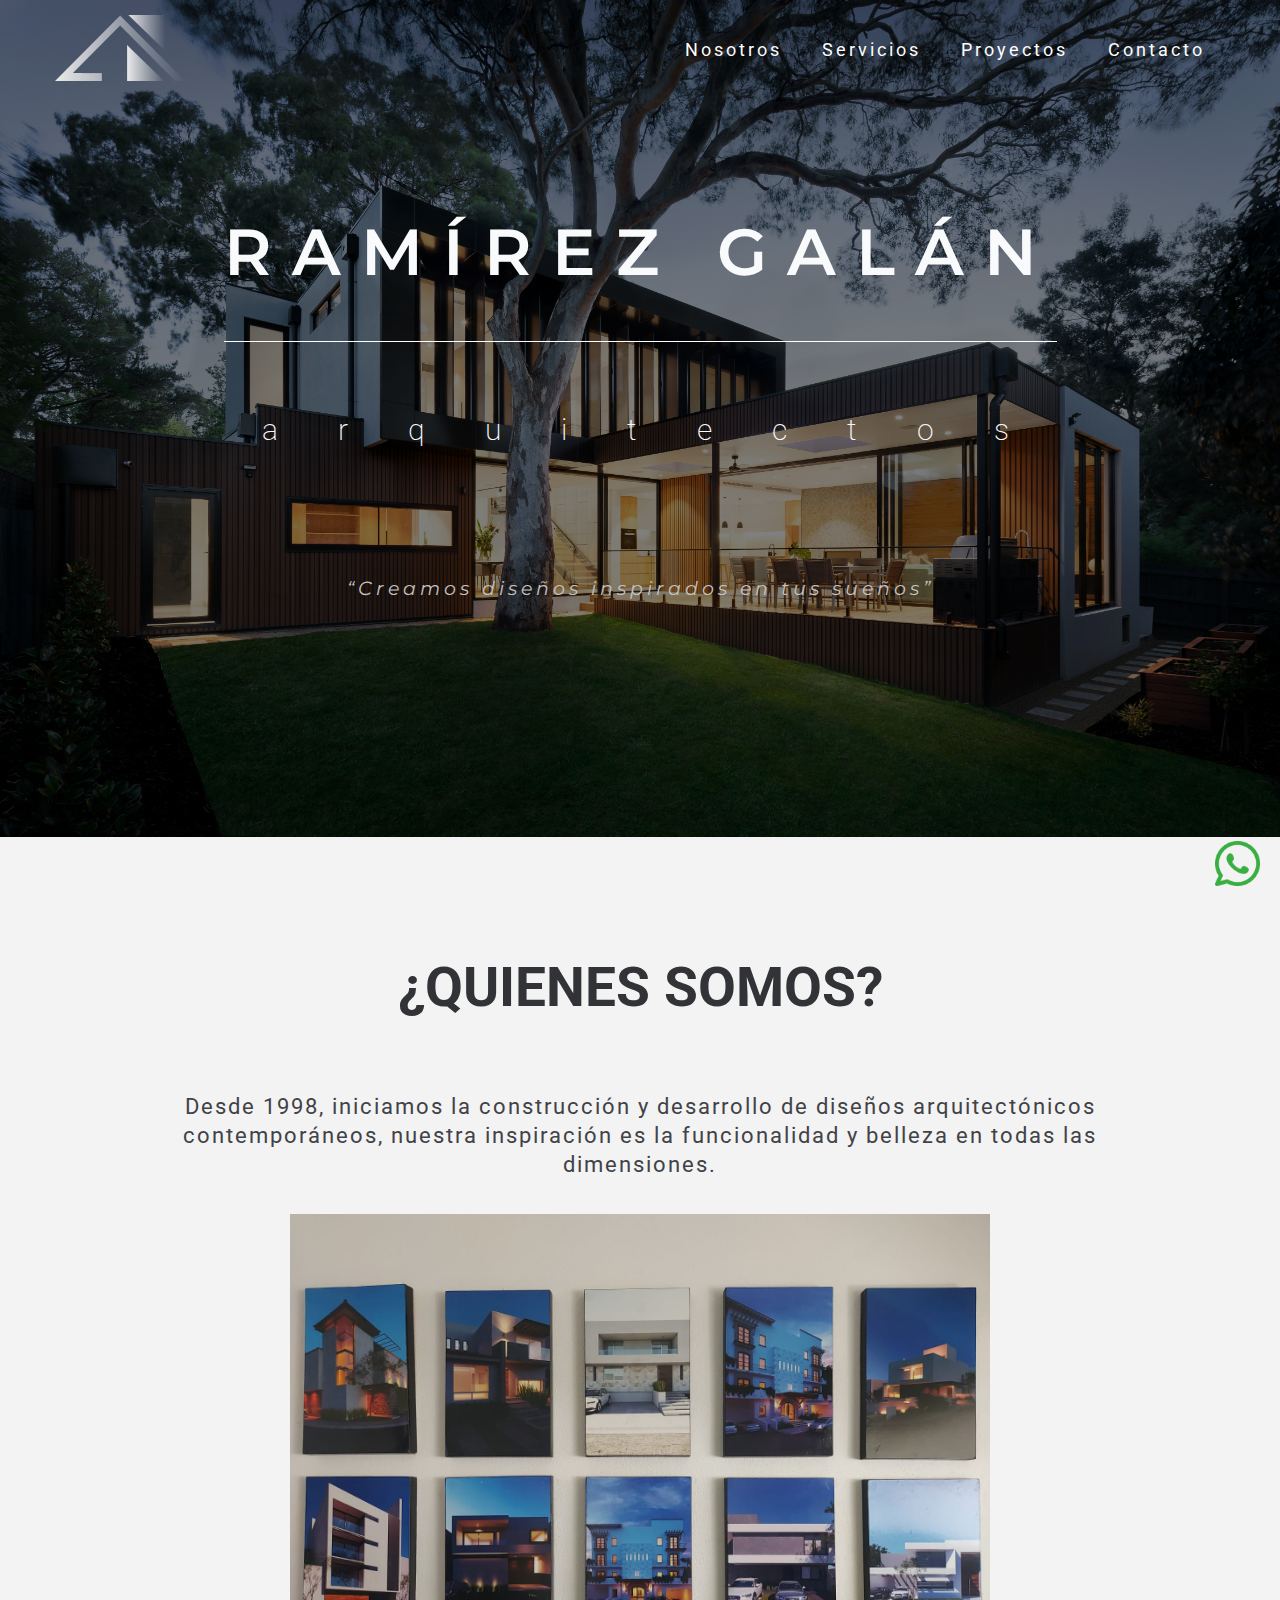
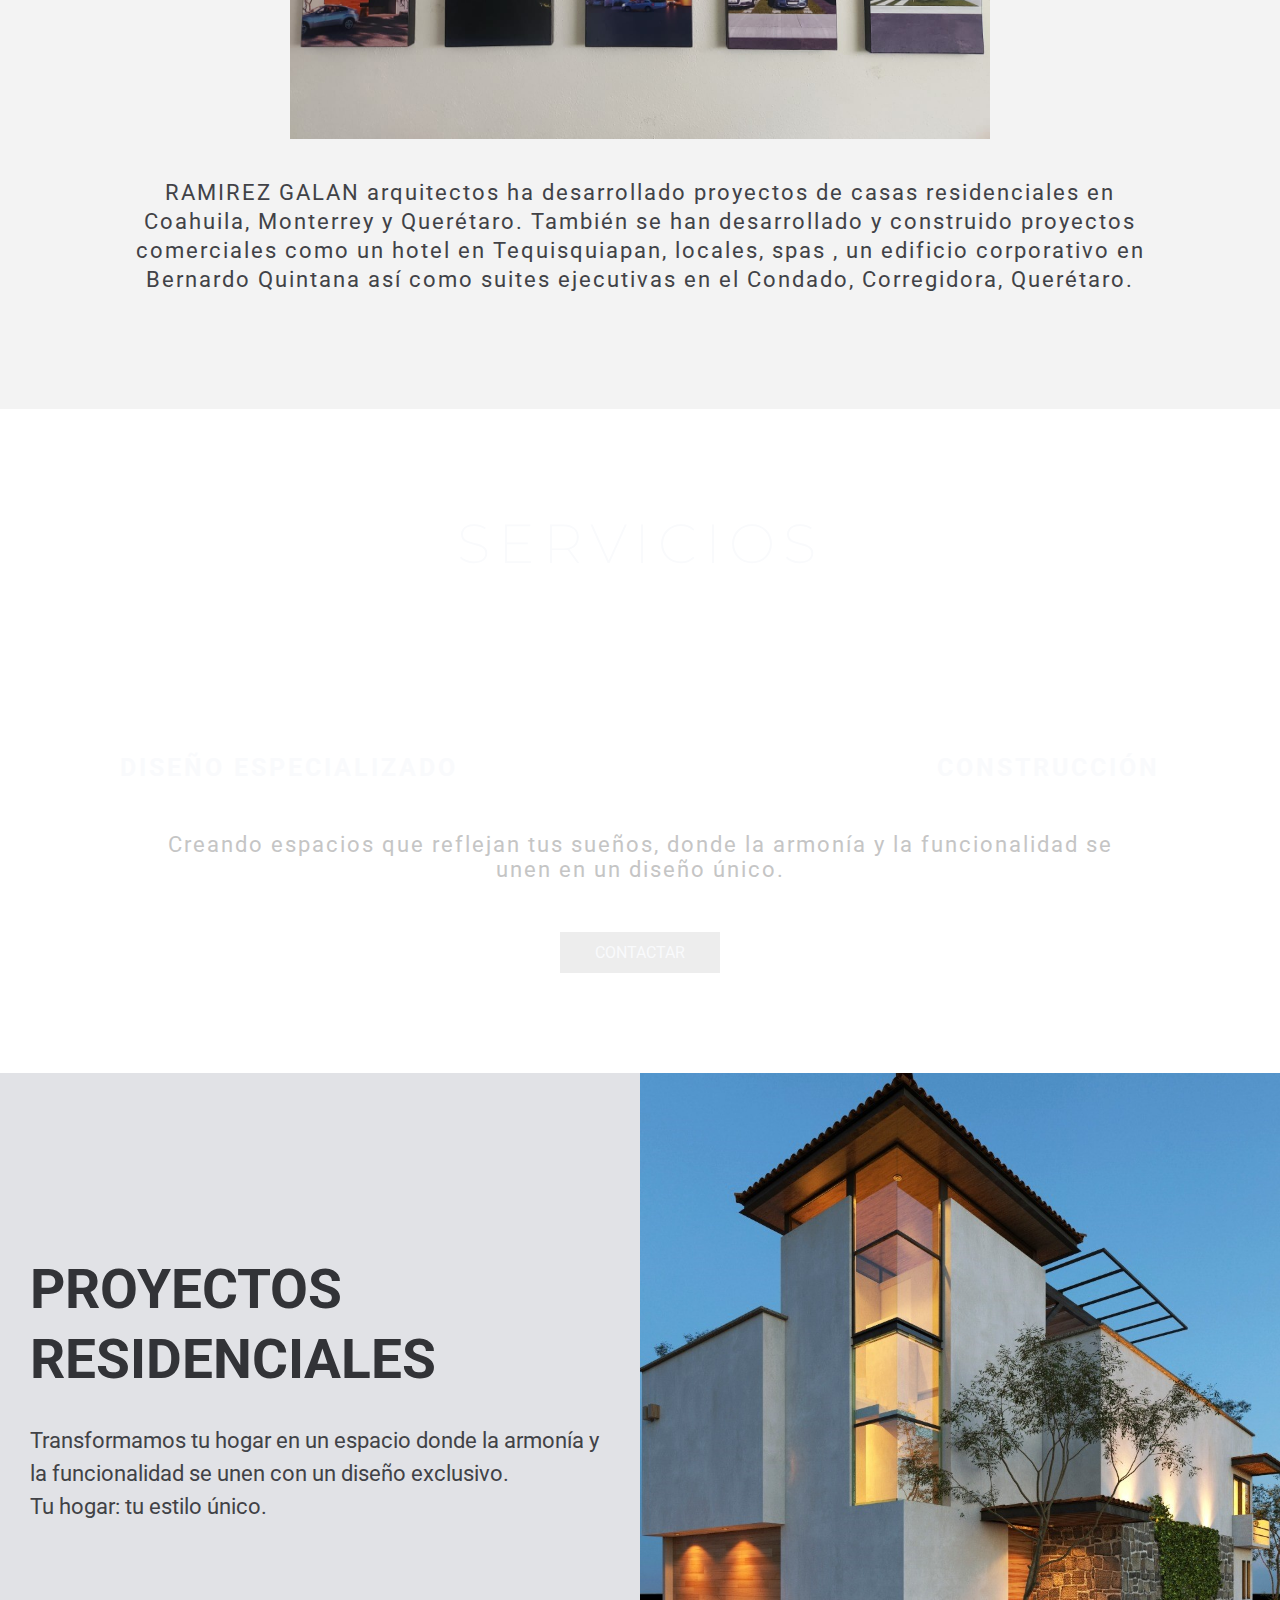
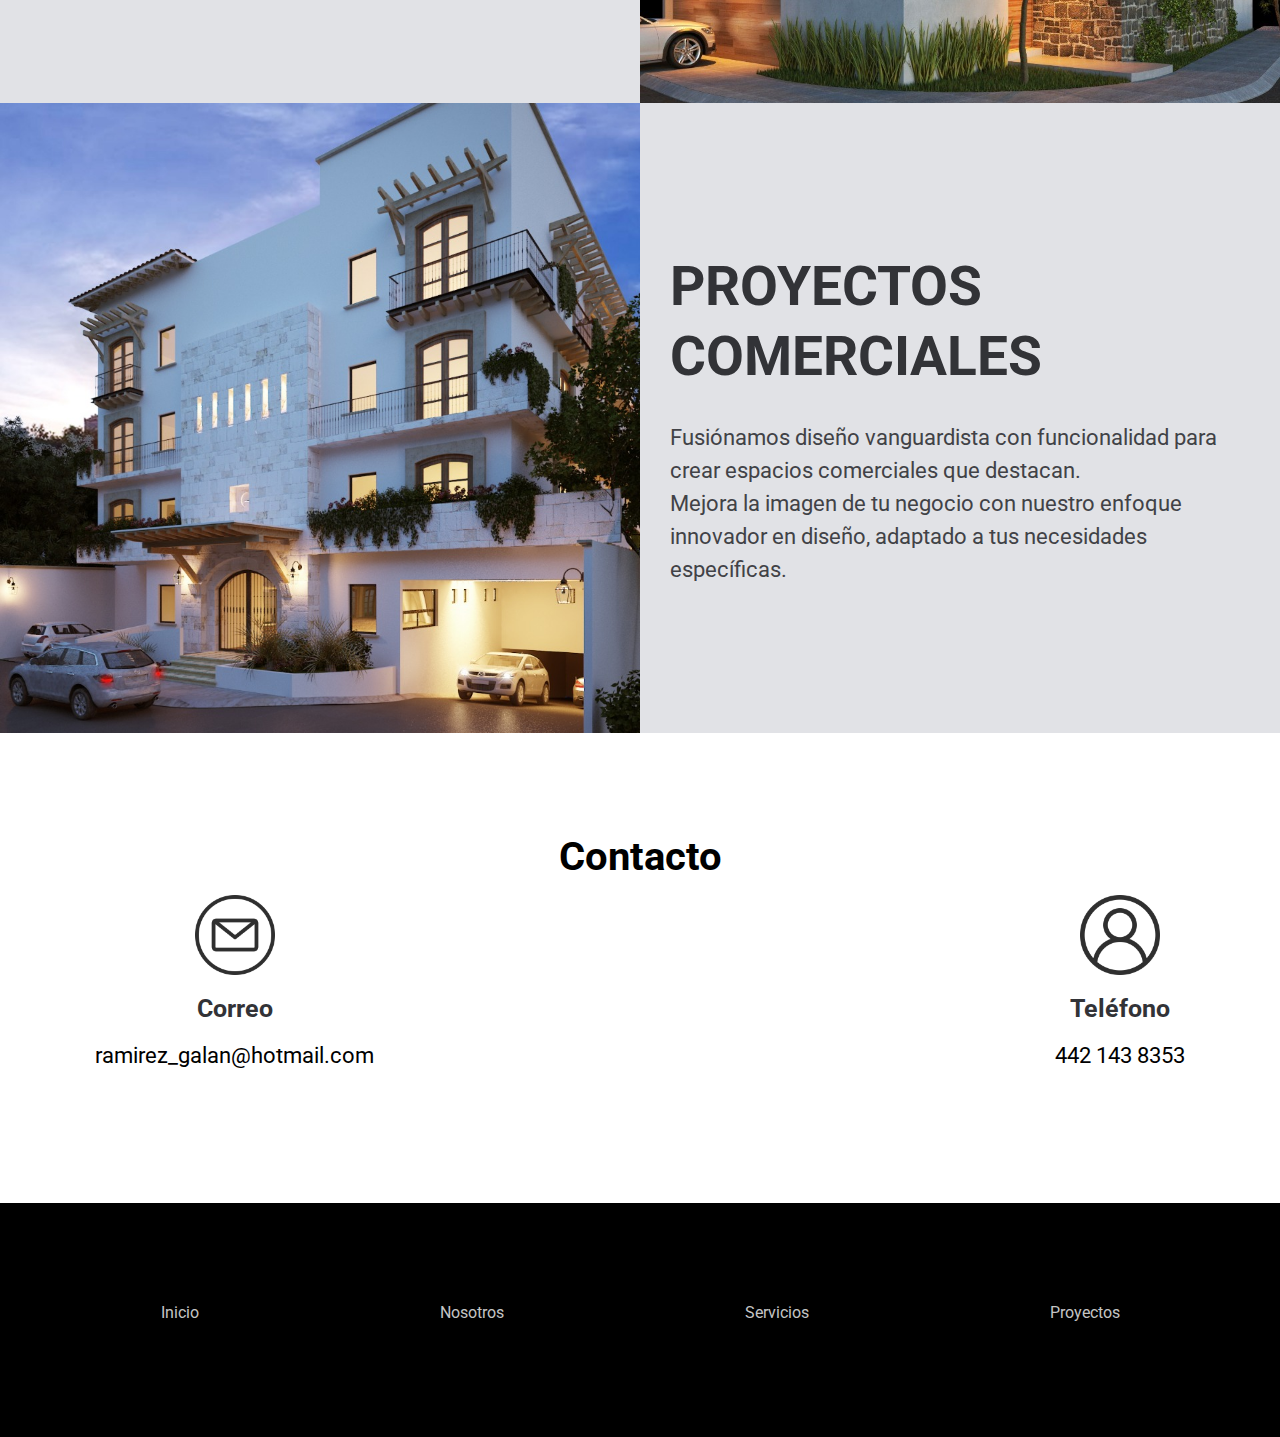
<file: index.html>
<!DOCTYPE html>
<html lang="en">

<head>
    <meta charset="UTF-8">
    <meta name="viewport" content="width=device-width, initial-scale=1.0">
    <title>Ramirez Galán</title>
    <link rel="stylesheet" href="estilosA.css" </head>
    <link rel="icon" href="images/logoGr.svg">

<body>
    <a href="https://wa.link/zyvacx" target="_blank" class="btn-whats"><img src="images/whatsapp.png" width="45px"
            alt=""></a>


    <header class="header">
        <div class="menu container">
            <a href="#contacto" class="logo"><img src="images/logo.png" width="130px" alt=""></a>
            <input type="checkbox" id="menu" />

            <label for="menu">
                <img src="images/menu.png" class="menu-icono" alt=""> 
            </label>
            <nav class="navbar">
                <ul>
                    <li><a href="#nosotros">Nosotros</a></li> 
                    <li><a href="#servicios">Servicios</a></li>
                    <li><a href="#proyectos">Proyectos</a></li>
                    <li><a href="#contacto">Contacto</a></li>
                </ul>
            </nav>
        </div>
        <div class="header-content container">
            <h1>Ramírez Galán</h1>
            <h3>Arquitectos</h3>
            
            <p>
                “Creamos diseños inspirados en tus sueños”
            </p>
        </div>
    </header>

    <section class="info" id="nosotros">

        <div class="info-content container">
            <h2> ¿Quienes somos?</h2>
            <p class="txt-p">
                Desde 1998, iniciamos la construcción y desarrollo de diseños arquitectónicos contemporáneos, nuestra
                inspiración es la funcionalidad y
                belleza en todas las dimensiones.</p>

            
            <img src="images/collage Armando.jpg" width="700px" alt="">

            <p class="txt-p">
                RAMIREZ GALAN arquitectos ha desarrollado proyectos de casas
                residenciales en Coahuila, Monterrey y Querétaro.
                También se han desarrollado y construido proyectos comerciales como un
                hotel en Tequisquiapan, locales, spas , un edificio corporativo en Bernardo
                Quintana así como suites ejecutivas en el Condado, Corregidora,
                Querétaro.
            </p>
            


        </div>
    </section>
    <main class="services" id="servicios">
        <div class="services-content container">
            <h2>Servicios</h2>
            <div class="services-group">
                <div class="services-1">
                    <img src="images/i3.png" alt="">
                    <h3>DISEÑO ESPECIALIZADO</h3>
                </div>
                <div class="services-1">
                    <img src="images/i1.png" alt="">
                    <h3>CONSTRUCCIÓN</h3>
                </div>
            </div>
            <p>
                Creando espacios que reflejan tus sueños, donde la armonía y la funcionalidad se unen en un diseño único.
            </p>
            <a href="#contacto" class="btn-1">Contactar</a>
        </div>
    </main>
    <section class="general" id="proyectos">
        <div class="general-01">
            <h2>Proyectos Residenciales</h2>
            <p>
                Transformamos tu hogar en un espacio donde la armonía y la funcionalidad se unen con un diseño exclusivo. 
                <br>
                Tu hogar: tu estilo único. 
                

            </p>

        </div>
        <div class="general-2">
            <img src="images/COLINAS CAMPESTRE.jpg" alt="">
        </div>
    </section>
    <section class="general">
        <div class="general-3">
            <img src="images/QUINTA 42 CORREGIDORA, QRO.jpg" alt="">
        </div>
        <div class="general-1">
            <h2>Proyectos Comerciales</h2>
            <p>
                Fusiónamos diseño vanguardista con funcionalidad para crear espacios comerciales que destacan. 

                <br>
                Mejora la imagen de tu negocio con nuestro enfoque innovador en diseño, adaptado a tus necesidades específicas. 
            </p>

        </div>
    </section>
    <section class="blog container" id="contacto">
        <h2>Contacto</h2>
        

        <div class="blog-content">
            
            
            <div class="blog-1">
                <img src="images/email.png" alt="">
                <h3>Correo</h3>
                <p>ramirez_galan@hotmail.com
                </p>
            </div>
            <div class="blog-1">
                <img src="images/user.png"  alt="">
                <h3>Teléfono</h3>
                <p>442 143 8353</p>
            </div>
            
        </div>

    </section>
    <footer class="footer">
        <div class="footer-content container">
            <ul>
                <li><a href="#">Inicio</a></li>
                <li><a href="#nosotros">Nosotros</a></li>
                <li><a href="#servicios">Servicios</a></li>
                <li><a href="#proyectos">Proyectos</a></li>

            </ul>


        </div>
    </footer>
</body>

</html>
</file>
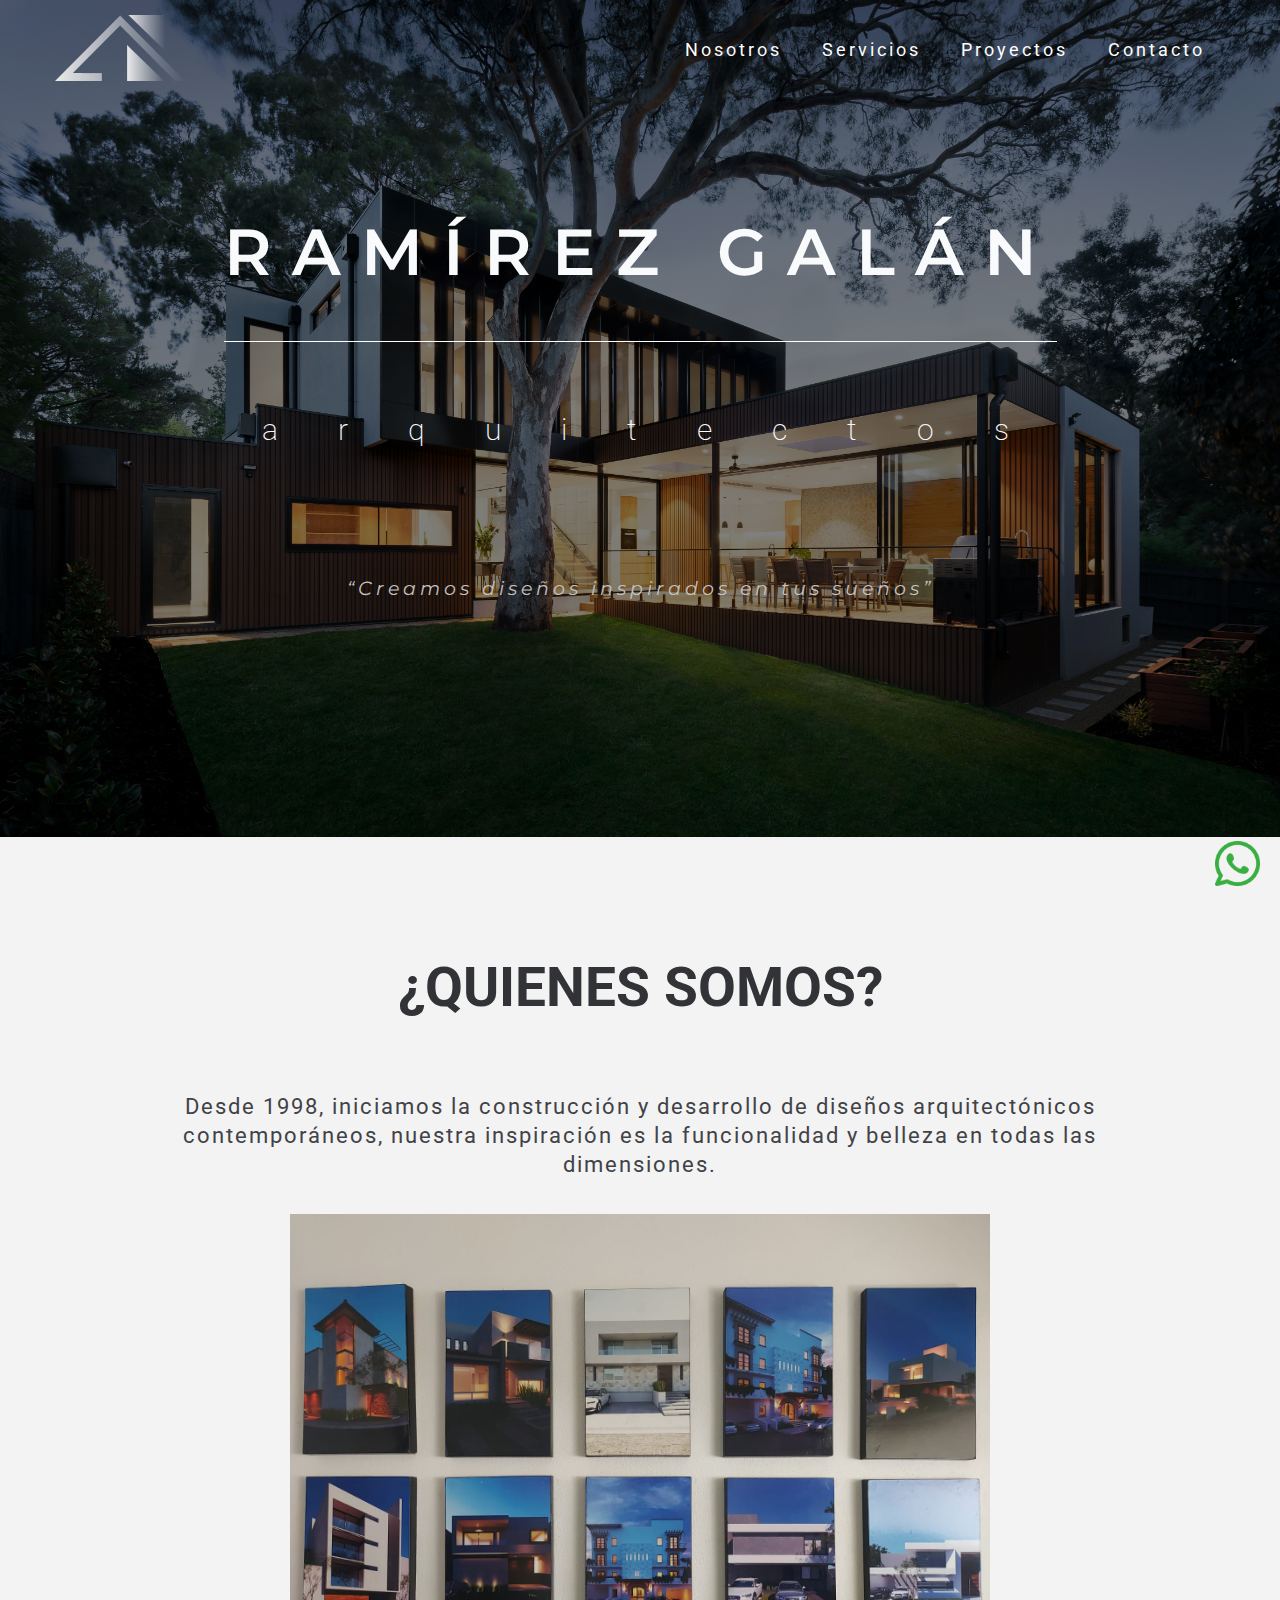
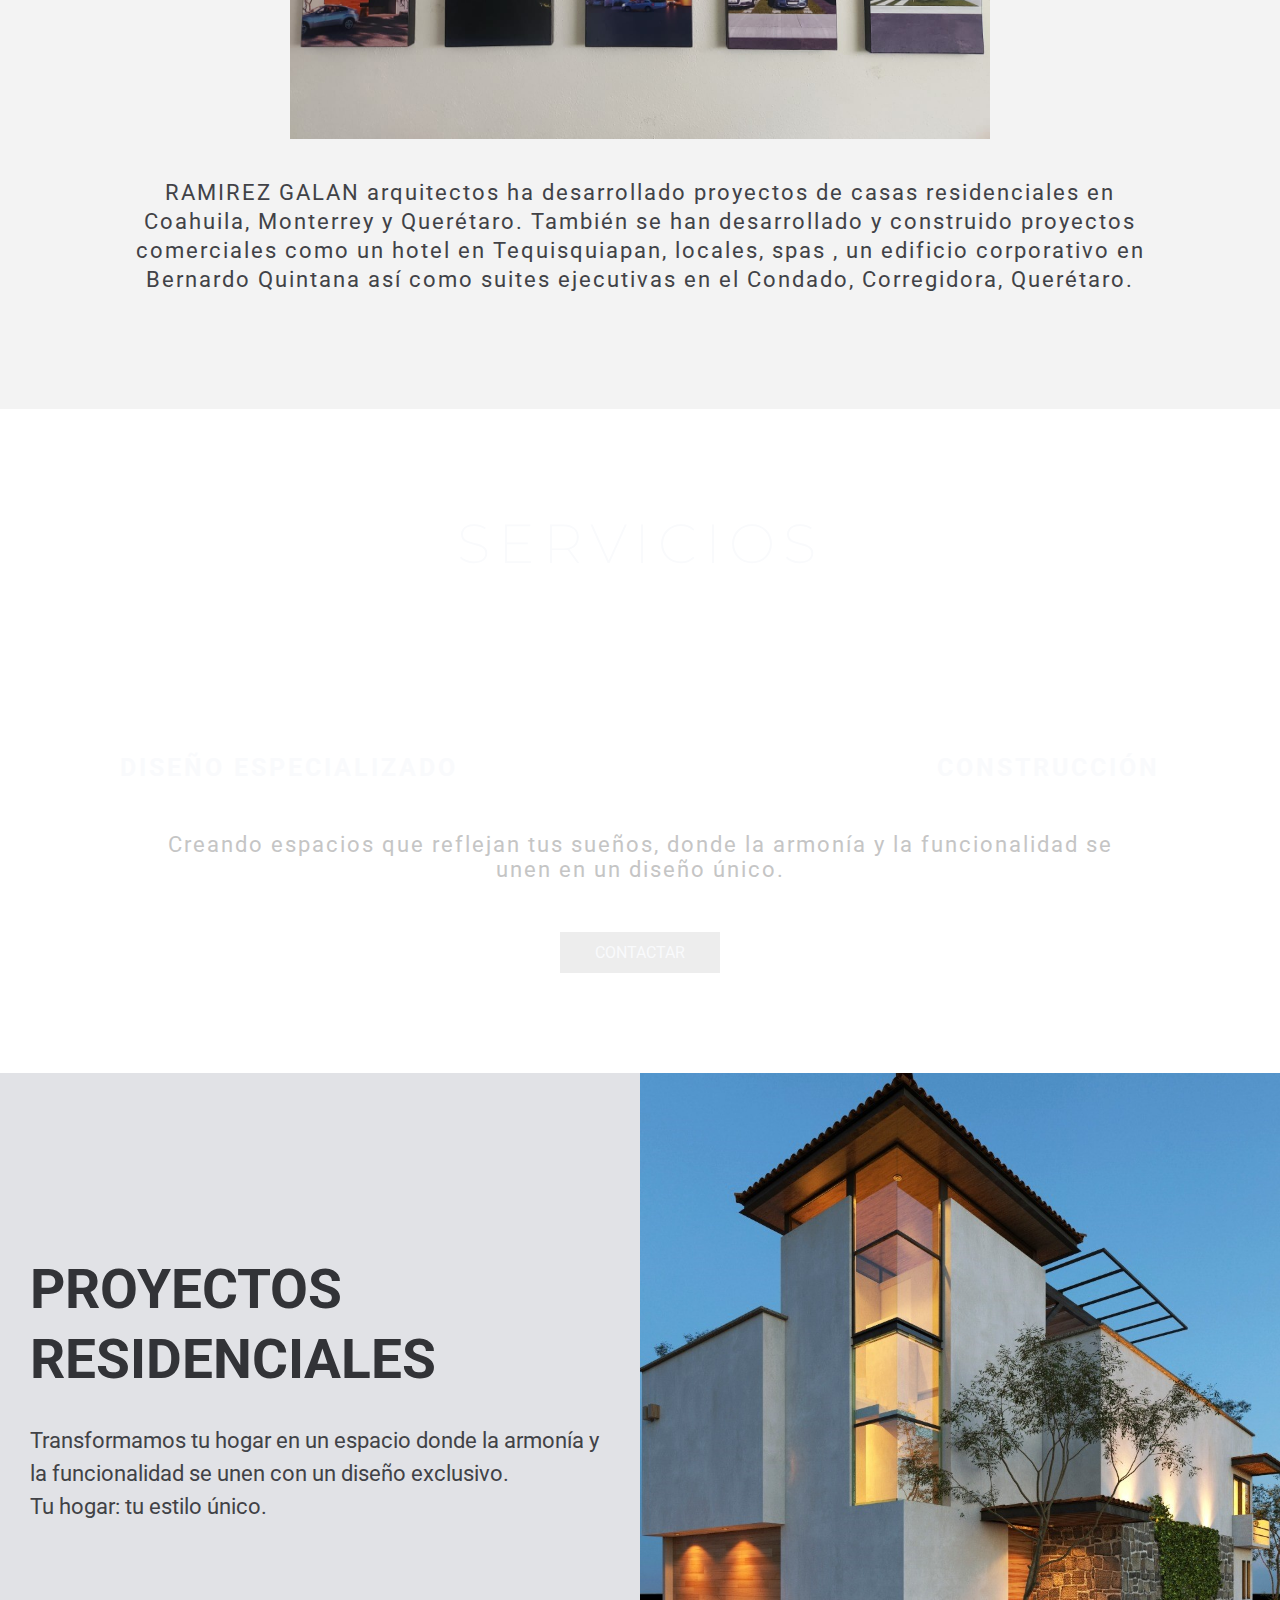
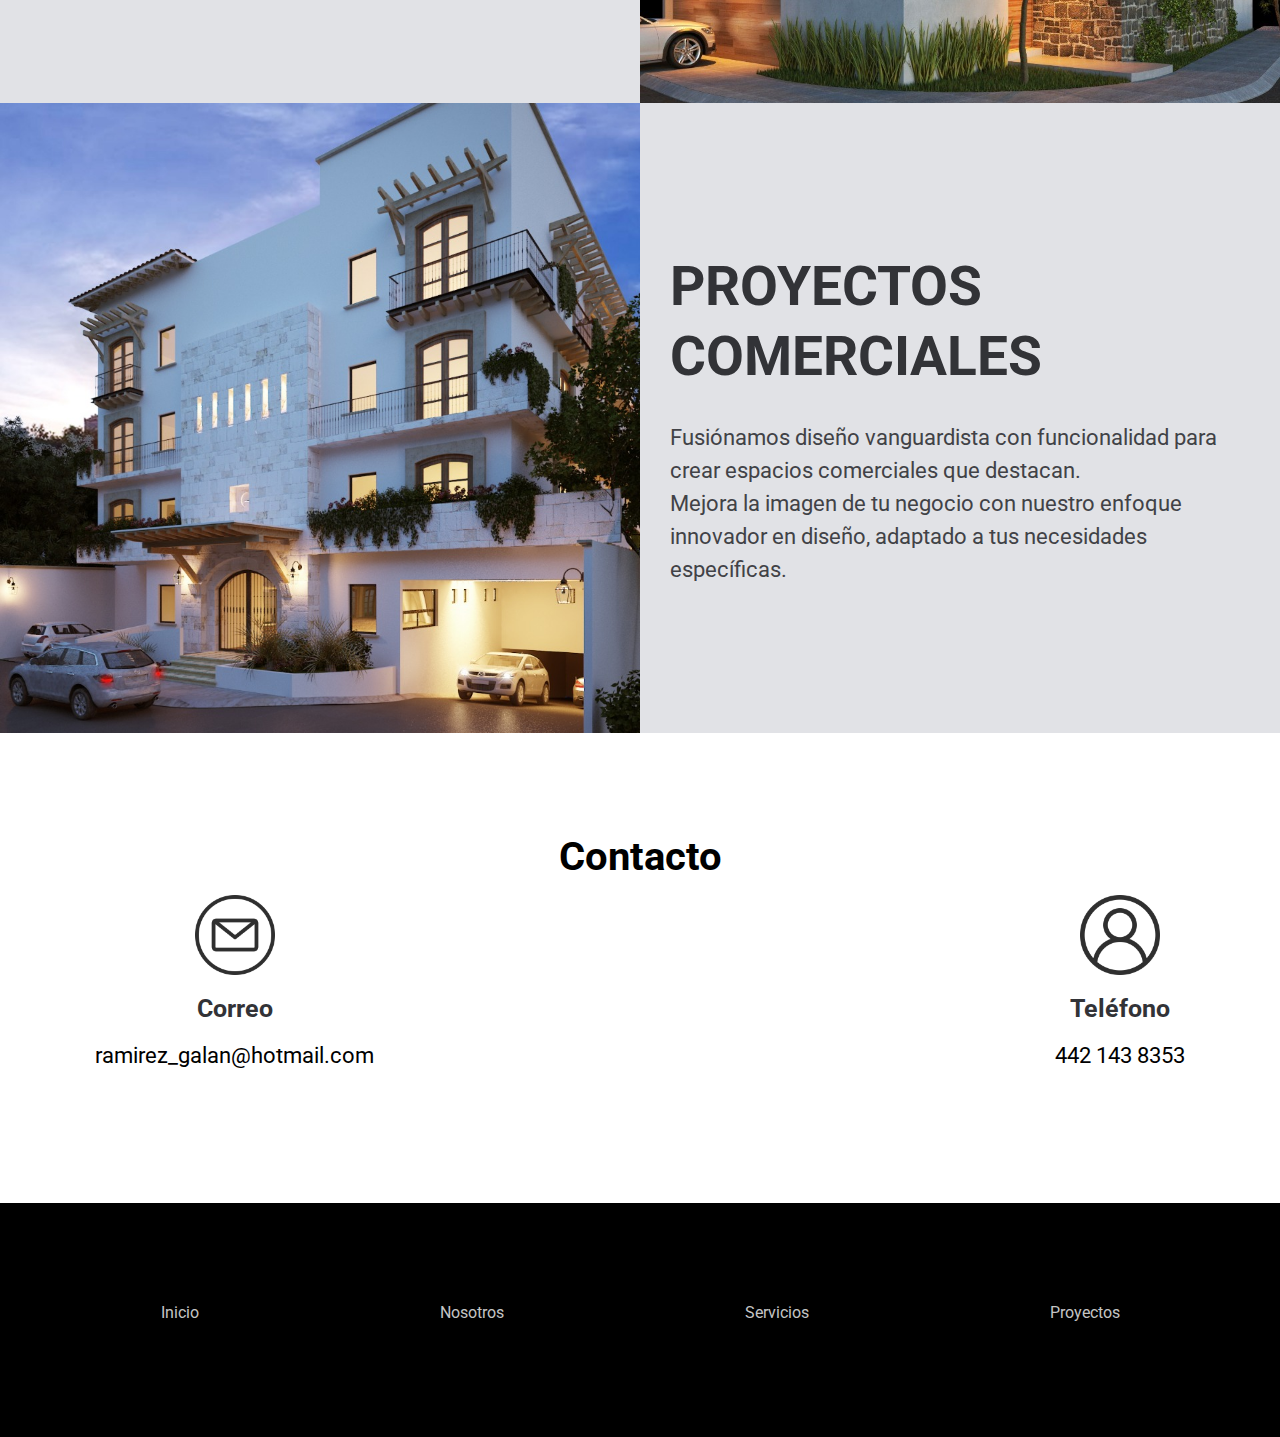
<file: armando_r.html>
<!DOCTYPE html>
<html lang="en">

<head>
    <meta charset="UTF-8">
    <meta name="viewport" content="width=device-width, initial-scale=1.0">
    <title>Ramirez Galán</title>
    <link rel="stylesheet" href="estilosA.css" </head>
    <link rel="icon" href="images/logoGr.svg">

<body>
    <a href="https://wa.link/zyvacx" target="_blank" class="btn-whats"><img src="images/whatsapp.png" width="45px"
            alt=""></a>


    <header class="header">
        <div class="menu container">
            <a href="#contacto" class="logo"><img src="images/logo.png" width="130px" alt=""></a>
            <input type="checkbox" id="menu" />

            <label for="menu">
                <img src="images/menu.png" class="menu-icono" alt=""> 
            </label>
            <nav class="navbar">
                <ul>
                    <li><a href="#nosotros">Nosotros</a></li> 
                    <li><a href="#servicios">Servicios</a></li>
                    <li><a href="#proyectos">Proyectos</a></li>
                    <li><a href="#contacto">Contacto</a></li>
                </ul>
            </nav>
        </div>
        <div class="header-content container">
            <h1>Ramírez Galán</h1>
            <h3>Arquitectos</h3>
            
            <p>
                “Creamos diseños inspirados en tus sueños”
            </p>
        </div>
    </header>

    <section class="info" id="nosotros">

        <div class="info-content container">
            <h2> ¿Quienes somos?</h2>
            <p class="txt-p">
                Desde 1998, iniciamos la construcción y desarrollo de diseños arquitectónicos contemporáneos, nuestra
                inspiración es la funcionalidad y
                belleza en todas las dimensiones.</p>

            
            <img src="images/collage Armando.jpg" width="700px" alt="">

            <p class="txt-p">
                RAMIREZ GALAN arquitectos ha desarrollado proyectos de casas
                residenciales en Coahuila, Monterrey y Querétaro.
                También se han desarrollado y construido proyectos comerciales como un
                hotel en Tequisquiapan, locales, spas , un edificio corporativo en Bernardo
                Quintana así como suites ejecutivas en el Condado, Corregidora,
                Querétaro.
            </p>
            


        </div>
    </section>
    <main class="services" id="servicios">
        <div class="services-content container">
            <h2>Servicios</h2>
            <div class="services-group">
                <div class="services-1">
                    <img src="images/i3.png" alt="">
                    <h3>DISEÑO ESPECIALIZADO</h3>
                </div>
                <div class="services-1">
                    <img src="images/i1.png" alt="">
                    <h3>CONSTRUCCIÓN</h3>
                </div>
            </div>
            <p>
                Creando espacios que reflejan tus sueños, donde la armonía y la funcionalidad se unen en un diseño único.
            </p>
            <a href="#contacto" class="btn-1">Contactar</a>
        </div>
    </main>
    <section class="general" id="proyectos">
        <div class="general-01">
            <h2>Proyectos Residenciales</h2>
            <p>
                Transformamos tu hogar en un espacio donde la armonía y la funcionalidad se unen con un diseño exclusivo. 
                <br>
                Tu hogar: tu estilo único. 
                

            </p>

        </div>
        <div class="general-2">
            <img src="images/COLINAS CAMPESTRE.jpg" alt="">
        </div>
    </section>
    <section class="general">
        <div class="general-3">
            <img src="images/QUINTA 42 CORREGIDORA, QRO.jpg" alt="">
        </div>
        <div class="general-1">
            <h2>Proyectos Comerciales</h2>
            <p>
                Fusiónamos diseño vanguardista con funcionalidad para crear espacios comerciales que destacan. 

                <br>
                Mejora la imagen de tu negocio con nuestro enfoque innovador en diseño, adaptado a tus necesidades específicas. 
            </p>

        </div>
    </section>
    <section class="blog container" id="contacto">
        <h2>Contacto</h2>
        

        <div class="blog-content">
            
            
            <div class="blog-1">
                <img src="images/email.png" alt="">
                <h3>Correo</h3>
                <p>ramirez_galan@hotmail.com
                </p>
            </div>
            <div class="blog-1">
                <img src="images/user.png"  alt="">
                <h3>Teléfono</h3>
                <p>442 143 8353</p>
            </div>
            
        </div>

    </section>
    <footer class="footer">
        <div class="footer-content container">
            <ul>
                <li><a href="#">Inicio</a></li>
                <li><a href="#nosotros">Nosotros</a></li>
                <li><a href="#servicios">Servicios</a></li>
                <li><a href="#proyectos">Proyectos</a></li>

            </ul>


        </div>
    </footer>
</body>

</html>
</file>
<file: estilosA.css>
@import url('https://fonts.googleapis.com/css2?family=EB+Garamond:ital,wght@0,400..800;1,400..800&family=Montserrat:ital,wght@0,100..900;1,100..900&display=swap');
@import url('https://fonts.googleapis.com/css2?family=EB+Garamond:ital,wght@0,400..800;1,400..800&family=Montserrat:ital,wght@0,100..900;1,100..900&family=Roboto:ital,wght@0,100;0,300;0,400;0,500;0,700;0,900;1,100;1,300;1,400;1,500;1,700;1,900&display=swap');



*{
margin:0;
padding: 0;
box-sizing: border-box;
text-decoration: none;
list-style:none ;
}

body {
    font-family: 'Roboto', sans-serif;
}

.container {
    max-width: 1200px;
    margin: 0 auto;
}
.header {
    background-image: linear-gradient(rgba(0,0,0,0.5),rgba(0,0,0,0.5)),
    url(images/bg.jpg);
    background-position:center bottom;
    background-repeat: no-repeat;
    background-size:cover; 
    min-height:  93vh; 
    display: flex;
    align-items:center;
}
.menu {
    position: absolute;
    top: 0;
    left: 0;
    right: 0;
    display: flex;
    align-items: center;
    justify-content: space-between;
    padding: 15px;

}

.menu .navbar ul li{ 
    position: relative;
    float: left;
    padding: 0 20px;
}
.menu .navbar ul li a{
    font-size: 18px;
    color:#fffdfc;
    display: block;
    letter-spacing: 3px;
    font-weight: 400;
    text-decoration: none;
    padding: 5px 0;
}
.menu .navbar ul li a:hover{
    border-bottom: 1.5px solid white;
}


#menu{
    display:none;
}
.menu-icono{
    width: 25px;
}
.menu label {
    cursor:pointer;
    display:none;
}
.header-content{
    display: flex;
    flex-direction: column;
    justify-content: center;
    align-items: center;
}
.header-content h1{
    font-size: 95px;
    color: #f9fafc;
    text-transform: uppercase;
    margin-bottom: 35px;
    font-family: "Montserrat";
    font-weight: 600;
    border-bottom: 1.5px solid white;
    padding-bottom: 50px;
    letter-spacing: 20px;
    text-align: center;
    
}
.header-content h3{
    font-family: "Roboto";
    font-weight: 200;
    letter-spacing: 80px;
    color: #f9fafc;
    font-size: 50px;
    text-transform: lowercase;
    margin: 50px 20px;
    padding: 0 0 0 50px;
}
.header-content p{
    text-align: center;
    font-size: 25px;
    font-family:"Montserrat";
    color: #c4c2c2;
    margin-bottom: 25px;
    font-style: italic;
    letter-spacing: 4px;
    margin-top: 80px;
}

.btn-1{
    display: inline-block ;
    padding:11px 35px;
    background-color:#bdbdbd44;
    color: #f9fafc;
    text-transform: uppercase;
}

.btn-1:hover{
    background:none;
    border-bottom: 1.5px solid white;
}
.info {
    padding: 80px 0; 
    background-color: #f3f3f3;
    
}
.info-content{
    text-align: center ;
}
.info-content h2{
    font-size: 55px;
    line-height: 70px;
    color: #323337;
    text-transform: uppercase;
    padding: 35px;
    margin-bottom: 15px;
}
.txt-p {
    font-size:22px ;
    letter-spacing: 2px;
    line-height: 29px;
    color: #414247;
    margin: 25px;  
}


.services {
    background-image:linear-gradient(rgba(0,0,0,0.5),rgba(0,0,0,0.5)),
    url(images/bg2.jpg);
    background-position: center center;
    background-repeat: no-repeat;
    background-size: cover;
    background-attachment: fixed;/*esto es lo que hace que la imagen se quede fija y el cuadro sea como ventana*/
    padding: 100px 0;
}
.services-content {
    text-align: center;
}
.services-content h2{
    font-size: 55px;
    line-height: 70px;
    color:#f9fafc;
    text-transform: uppercase;
    font-family: "Montserrat";
    font-weight:200 ;
    letter-spacing: 8px;
    margin-bottom: 100px;
}
.services-content p{
    font-size: 22px;
    letter-spacing: 2px;
    color: #c5c5c5;
    margin-bottom:50px;
    padding: 0 100px;
}
.services-group {
    display: flex;
    justify-content: space-between;
    margin-bottom: 50px;
}
.services-1 {
    padding: 0 80px;
}
.services-1 img {
    width: 55px;
    margin-bottom: 15px;
}
.services-1 h3 {
    color: #f9fafc;
    letter-spacing: 3px;
    font-size: 25px;
}
.general {
    display: flex;
    height: 70vh;
}
.general-01{
    width:50% ;
    display: flex;
    padding: 30px;
    flex-direction: column;
    justify-content: center;
    align-items: start;
    background-color: #E1E2E6;
}
.general-2{
    width: 50%;
}
.general-2 img{
    width: 100%;
    height: 100%;
    object-fit: cover; 
}
.general-3{
    width:50%;
}
.general-3 img{
    width: 100%;
    height: 100%;
    object-fit: cover;
}
.general-1{
    width:50% ;
    display: flex;
    padding: 30px;
    flex-direction: column;
    justify-content: center;
    align-items: start;
    background-color: #E1E2E6;
}
.general h2{
    font-size: 55px;
    line-height: 70px;
    color: #323337;
    text-transform: uppercase;
    margin-bottom: 30px;
}
.general p{
    font-size:24px ;
    line-height: 35px;
    color: #414247;
}
.blog {
    padding: 100px 0;
    text-align: center;
}
.blog h2{
    font-size: 40px;
}
.blog-content{
    display: flex;
    justify-content: space-between;
}
.blog-1{
    padding: 15px 55px;
}
.blog-1 p{
    padding:20px 0;
    font-size: 22px;
}
.blog-1 img{
    width: 80px;
    border-radius: 15px;
    margin-bottom: 15px;
}
.blog-1 h3{
    font-size: 25px;
    color: #323337;
}
.footer{
    padding: 100px 0;
    background-color: #000000;
    
}
.footer-content {
    display:flex;
    justify-content: space-between;
}
.footer-content ul{
    width: 100%;
    display: flex;
    justify-content: space-around;
}
.footer-content a {
    font-size: 16px;
    color: #c5c5c5;
    display: block;
    margin-bottom: 15px;
}
.footer-content a:hover{
    text-decoration: underline;
    color:whitesmoke;
}

.btn-whats{
    position: fixed;
    right: 20px;
    bottom: 10px;
    z-index: 1000;
}
.btn-whats:hover{
    transform: scale(1.1,1.1);
}
@media(max-width:1300px){
    .header-content h1{
        font-size: 65px;
        margin-bottom: 20px;
        border-bottom: 1.5px solid white;
        letter-spacing: 20px;
    }
    .header-content h3{
        font-weight: 200;
        letter-spacing: 60px;
        font-size: 30px;
        margin: 50px 20px;
        /* border: 1px solid white; */
    }
    .header-content p{
        text-align: center;
        font-size: 19px;
        letter-spacing: 4px;
        margin-top: 80px;
    } 

    .txt-p {
        
        margin:35px 80px ;  
    }

    .general p{
        font-size:22px ;
        line-height: 33px;
    }
     
}
@media(max-width:991px){
    .menu{
        padding: 30px;
    }
    .menu label{
        display: initial;
    }
    .menu .navbar{
        position: absolute;
        top: 100%;
        left: 0;
        right: 0;
        background-color: #323337;
        display: none;
    }
    .menu .navbar ul li {
        width: 100%;
    }
    .menu .navbar ul li a{
        padding: 15px;
    }
    .menu .navbar ul li a:hover{
        background: whitesmoke;
        color: #323337;
    }
    .header-content h1{
        font-size: 35px;
    }
    .header-content h3{
        font-size: 19px;
        letter-spacing: 45px;
        padding-left: 20px;
        
    }
    .header-content p{
        font-size: 13px
    }
    /* signo alt126 */
    #menu:checked~ .navbar{
        display: initial;
    }
    .header {
       min-height: 95vh;
    }
    .header-content{
        padding: 100px 30px;
    }
    .header-content p {
        padding: 0;
    }
    .info{
        padding: 30px;
    }
    .info-content h2{
        padding: 0;
    }
    .txt-p{
        padding: 0;
        margin: 25px 15px;
    }
    .info-content img{
        width: 500px;
    }
    
    .services{
        padding: 30px;
    }
    .services-content p{
        padding: 0;
    }
    .services-group {
        margin-bottom: 0;
    }
    .services-1{
        margin-bottom: 25px;
    }
    .general{
        height: calc(100vw/1.5);
    }
    
   
    .general h2{
        font-size: 45px;
        margin-bottom: 20px;
        line-height: 60px;
    }
    .general p{
        font-size:19px;
        line-height: 30px;
    }
    .blog{
        padding: 30px;
    }
    .blog h2{
        font-size: 40px;
    }
    .blog-content{
        flex-direction: column;
    }
    .blog-1{
        padding-bottom: 20px;
    }
    .blog-1 h3{
        font-size: 25px;
        margin-bottom: 10px;
    }
    .blog-1 p{
        font-size: 18px;
    }
    .footer{
        padding: 30px;
    }
}
@media(max-width:750px){
    .header-content{
        padding: 120px 30px 30px 30px;
    }
    .header-content h1{
        font-size: 23px;
        /* border: 1px solid white; */
        padding-bottom: 20px;
        margin: 0;
        
    }
    .header-content h3{
        font-size: 19px;
        letter-spacing: 35px;
        padding-left: 20px;
        /* border: 1px solid white; */
        margin: 0;
        margin-bottom: 50px;
        padding: 20px 0 20px 20px;
        
    }
    .header-content p{
        font-size: 12px;
        /* border: 1px solid white; */
        margin: 10px;
    }
    
   
    .info-content h2{
        font-size: 42px;
       
    }
    .txt-p {
        font-size:16px ;
        letter-spacing: 2px;
        line-height: 27px;
        color: #414247;
        margin-bottom:35px ;  
    }
    .services-content h2{
        font-size: 42px;
    }
    .services-content p{
        font-size: 16px;
    }
    .services-content a{
        font-size: 14px;
        padding:9px 25px;
    }
    .services-1 img{
        width: 45px;
        margin-bottom: 15px;
    }
    .services-1 h3 {
        font-size: 18px;
        margin-bottom: 25px;
    }
    .services-group {
        flex-direction: column;
        justify-content: space-between;
        margin-bottom: 30px;
    }
    .general{
        height: calc(100vw/1.2);
    }
    
    .general h2{
        font-size: 27px;
        line-height: 25px;
    }
    .general p{
        font-size:18px;
        line-height: 30px;
    }
    .blog-1 p{
        font-size: 15px;
    }
    
}
@media(max-width:550px){
    .header-content{
        padding: 120px 30px 30px 30px;
    }
    .header-content h1{
        font-size: 20px;
        letter-spacing: 9px;
        /* border: 1px solid white; */
        padding-bottom: 20px;
        margin: 0;
        
    }
    .header-content h3{
        font-size: 17px;
        letter-spacing: 20px;
        padding-left: 20px;
        /* border: 1px solid white; */
        margin: 0;
        margin-bottom: 50px;
        padding: 20px 0 20px 10px;
        
    }
    .header-content p{
        font-size: 10px;
        letter-spacing: 2px;
        /* border: 1px solid white; */
        margin: 10px;
        
    }


    .info {
        padding: 30px 0; 
        
    }
    
    .info-content h2{
        font-size: 35px;
        line-height: 70px;
        color: #323337;
        text-transform: uppercase;
        
    }
    .txt-p {
        
        font-size:14px ;
        letter-spacing: 1px;
        line-height: 25px;
        color: #414247;
          
    }
    .info-content img{
        width: 300px;
    }
    .services-content h2{
        font-size: 35px;
    }
    .services-1 h3 {
        font-size: 15px;
    }
    .services-content p{
        font-size: 14px;
    }
    .general{
        height: calc(100vw/1);
    }
   
    .general h2{
        font-size: 20px;
        line-height: 25px;
    }
    .general p{
        font-size:14px;
        line-height: 20px;
        
    }
    .logo img{
        width: 80px;
    }
}
</file>
